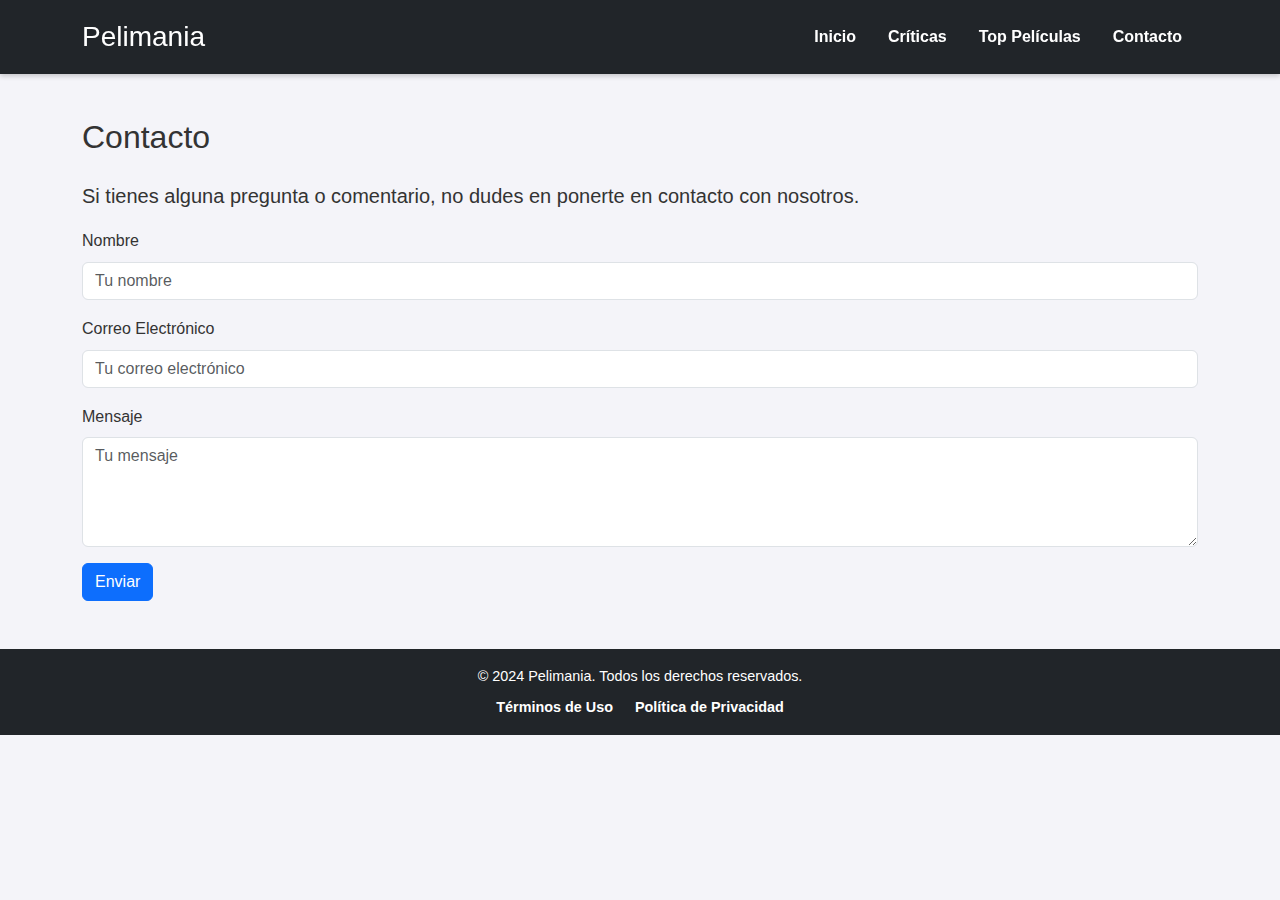
<file: contacto.html>
<!DOCTYPE html>
<html lang="es">
<head>
    <meta charset="UTF-8">
    <meta name="viewport" content="width=device-width, initial-scale=1.0">
    <title>Contacto - Pelimania</title>
    <link href="https://cdn.jsdelivr.net/npm/bootstrap@5.3.0-alpha1/dist/css/bootstrap.min.css" rel="stylesheet">
    <link rel="stylesheet" href="styles.css">
</head>
<body>
    <header class="bg-dark text-white py-3 fixed-top">
        <div class="container d-flex justify-content-between align-items-center">
            <h1 class="h3 mb-0">Pelimania</h1>
            <nav>
                <ul class="nav">
                    <li class="nav-item"><a class="nav-link text-white" href="index.html#">Inicio</a></li>
                    <li class="nav-item"><a class="nav-link text-white" href="index.html#criticas">Críticas</a></li>
                    <li class="nav-item"><a class="nav-link text-white" href="index.html#top-peliculas">Top Películas</a></li>
                    <li class="nav-item"><a class="nav-link text-white" href="#">Contacto</a></li> <!-- Enlace actualizado -->
                </ul>
            </nav>
        </div>
    </header>

    <main class="container my-5">
        <section id="contacto" class="mb-5">
            <h2 class="mb-4">Contacto</h2>
            <p class="lead">Si tienes alguna pregunta o comentario, no dudes en ponerte en contacto con nosotros.</p>

            <form action="#" method="POST">
                <div class="mb-3">
                    <label for="nombre" class="form-label">Nombre</label>
                    <input type="text" class="form-control" id="nombre" placeholder="Tu nombre" required>
                </div>

                <div class="mb-3">
                    <label for="email" class="form-label">Correo Electrónico</label>
                    <input type="email" class="form-control" id="email" placeholder="Tu correo electrónico" required>
                </div>

                <div class="mb-3">
                    <label for="mensaje" class="form-label">Mensaje</label>
                    <textarea class="form-control" id="mensaje" rows="4" placeholder="Tu mensaje" required></textarea>
                </div>

                <button type="submit" class="btn btn-primary">Enviar</button>
            </form>
        </section>
    </main>

    <footer class="bg-dark text-white py-3">
        <p class="mb-2">&copy; 2024 Pelimania. Todos los derechos reservados.</p>
        <nav>
            <a href="terminos.html" class="text-white me-2">Términos de Uso</a>
            <a href="terminos.html#privacidad" class="text-white">Política de Privacidad</a>
        </nav>
    </footer>
</body>
</html>
</file>
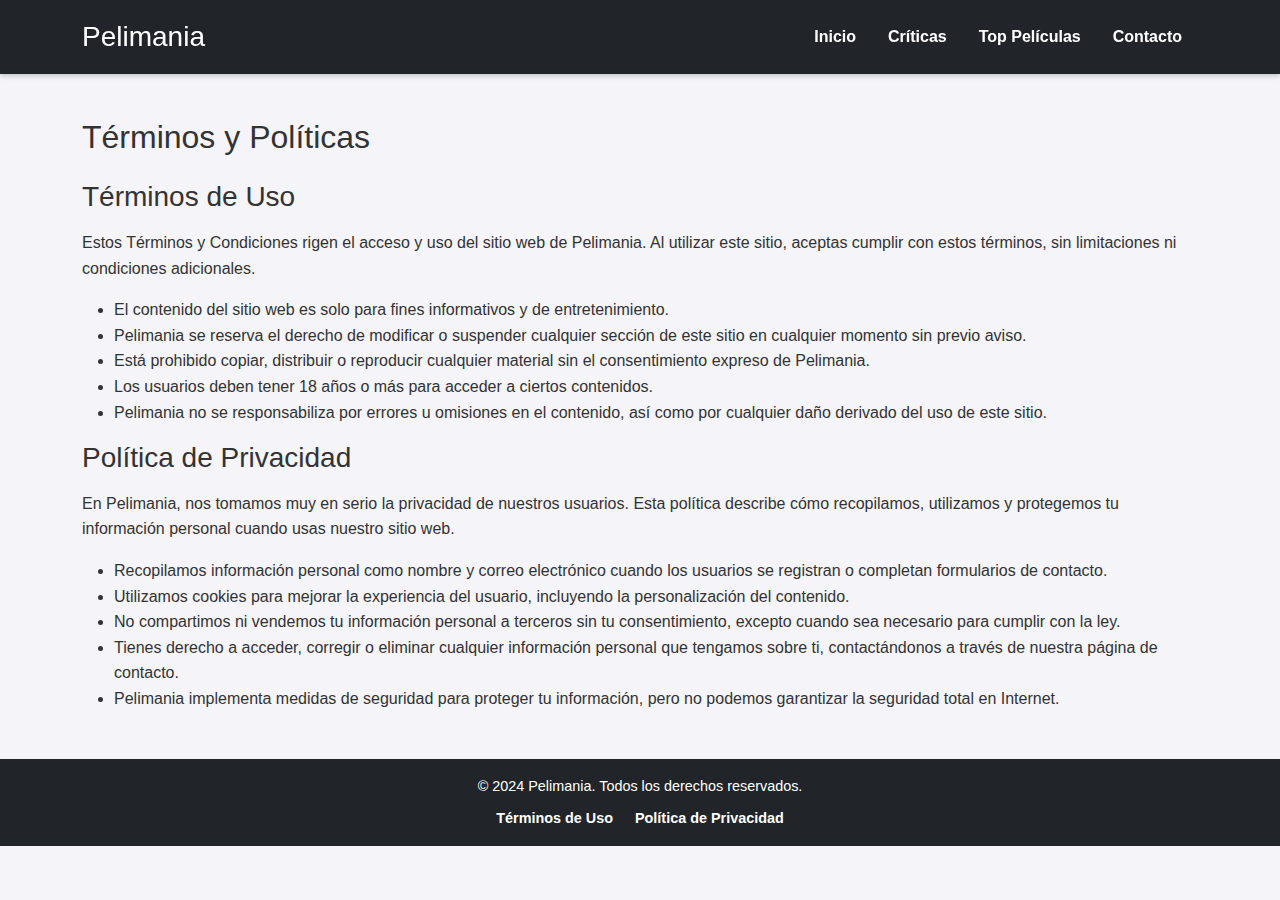
<file: terminos.html>
<!DOCTYPE html>
<html lang="es">
<head>
    <meta charset="UTF-8">
    <meta name="viewport" content="width=device-width, initial-scale=1.0">
    <title>Términos y Políticas - Pelimania</title>
    <link href="https://cdn.jsdelivr.net/npm/bootstrap@5.3.0-alpha1/dist/css/bootstrap.min.css" rel="stylesheet">
    <link rel="stylesheet" href="styles.css">
</head>
<body>
    <header class="bg-dark text-white py-3 fixed-top">
        <div class="container d-flex justify-content-between align-items-center">
            <h1 class="h3 mb-0">Pelimania</h1>
            <nav>
                <ul class="nav">
                    <li class="nav-item"><a class="nav-link text-white" href="index.html">Inicio</a></li>
                    <li class="nav-item"><a class="nav-link text-white" href="index.html#criticas">Críticas</a></li>
                    <li class="nav-item"><a class="nav-link text-white" href="index.html#top-peliculas">Top Películas</a></li>
                    <li class="nav-item"><a class="nav-link text-white" href="contacto.html">Contacto</a></li>
                </ul>
            </nav>
        </div>
    </header>

    <main class="container my-5">
        <section id="terminos-y-politicas">
            <h2 class="mb-4">Términos y Políticas</h2>
            
            <section id="terminos">
                <h3 class="mb-3">Términos de Uso</h3>
                <p>Estos Términos y Condiciones rigen el acceso y uso del sitio web de Pelimania. Al utilizar este sitio, aceptas cumplir con estos términos, sin limitaciones ni condiciones adicionales.</p>
                <ul>
                    <li>El contenido del sitio web es solo para fines informativos y de entretenimiento.</li>
                    <li>Pelimania se reserva el derecho de modificar o suspender cualquier sección de este sitio en cualquier momento sin previo aviso.</li>
                    <li>Está prohibido copiar, distribuir o reproducir cualquier material sin el consentimiento expreso de Pelimania.</li>
                    <li>Los usuarios deben tener 18 años o más para acceder a ciertos contenidos.</li>
                    <li>Pelimania no se responsabiliza por errores u omisiones en el contenido, así como por cualquier daño derivado del uso de este sitio.</li>
                </ul>
            </section>

            <section id="privacidad">
                <h3 class="mb-3">Política de Privacidad</h3>
                <p>En Pelimania, nos tomamos muy en serio la privacidad de nuestros usuarios. Esta política describe cómo recopilamos, utilizamos y protegemos tu información personal cuando usas nuestro sitio web.</p>
                <ul>
                    <li>Recopilamos información personal como nombre y correo electrónico cuando los usuarios se registran o completan formularios de contacto.</li>
                    <li>Utilizamos cookies para mejorar la experiencia del usuario, incluyendo la personalización del contenido.</li>
                    <li>No compartimos ni vendemos tu información personal a terceros sin tu consentimiento, excepto cuando sea necesario para cumplir con la ley.</li>
                    <li>Tienes derecho a acceder, corregir o eliminar cualquier información personal que tengamos sobre ti, contactándonos a través de nuestra página de contacto.</li>
                    <li>Pelimania implementa medidas de seguridad para proteger tu información, pero no podemos garantizar la seguridad total en Internet.</li>
                </ul>
            </section>
        </section>
    </main>

    <footer class="bg-dark text-white py-3">
        <p class="mb-2">&copy; 2024 Pelimania. Todos los derechos reservados.</p>
        <nav>
            <a href="#" class="text-white me-2">Términos de Uso</a>
            <a href="#privacidad" class="text-white">Política de Privacidad</a>
        </nav>
    </footer>
</body>
</html>
</file>
<file: styles.css>
body {
    font-family: 'Arial', sans-serif;
    line-height: 1.6;
    margin: 0;
    padding: 0;
    padding-top: 70px;
    background-color: #f4f4f9;
    color: #333;
}

header {
    position: fixed;
    top: 0;
    left: 0;
    width: 100%;
    background-color: #333;
    z-index: 1000;
    box-shadow: 0 2px 5px rgba(0, 0, 0, 0.2);
}
header .nav-link {
    color: white;
    font-weight: bold;
    transition: color 0.3s;
}
header .nav-link:hover {
    color: #ffc107;
    text-decoration: underline;
}

#hero {
    background-color: #ffffff;
    padding: 40px;
    border-radius: 10px;
    text-align: center;
    margin-bottom: 40px;
    box-shadow: 0 4px 10px rgba(0, 0, 0, 0.1);
}
#hero h2 {
    color: #222;
    margin-bottom: 20px;
}
#hero p {
    color: #555;
}

.card {
    margin: 10px;
    padding: 0;
    border-radius: 10px;
    box-shadow: 0 2px 8px rgba(0, 0, 0, 0.1);
}
.card:hover {
    transform: scale(1.05);
    box-shadow: 0 6px 15px rgba(0, 0, 0, 0.2);
}
.card-img-top {
    width: 100%;
    height: 400px;
    object-fit: contain;
    margin: 0 auto
}
.card-title {
    font-size: 1.25rem;
    margin-bottom: 10px;
    color: #222;
}
.card-text {
    font-size: 0.95rem;
    color: #555;
}

.score-box {
    display: inline-block;
    padding: 5px 15px;
    font-weight: bold;
    border-radius: 5px;
    color: white;
    text-align: center;
    margin-top: 10px;
}
.score-box[data-score="high"] {
    background-color: #28a745;
}
.score-box[data-score="medium"] {
    background-color: #ffc107;
}
.score-box[data-score="low"] {
    background-color: #dc3545;
}

.list-group-item {
    display: flex;
    align-items: center;
    gap: 15px;
    padding: 15px;
    border: none;
    border-bottom: 1px solid #ddd;
    background-color: #fff;
    border-radius: 5px;
    box-shadow: 0 2px 5px rgba(0, 0, 0, 0.1);
    transition: transform 0.3s, box-shadow 0.3s;
}
.list-group-item:hover {
    transform: translateY(-3px);
    box-shadow: 0 4px 10px rgba(0, 0, 0, 0.15);
}
.list-group-item img {
    width: 120px;
    height: 180px;
    object-fit: cover;
    border-radius: 5px;
}
.list-group-item span {
    font-size: 1.1rem;
    font-weight: bold;
    color: #333;
}

footer {
    background: #222;
    color: white;
    text-align: center;
    padding: 20px 0;
    margin-top: 40px;
    font-size: 0.9rem;
}
footer a {
    color: white;
    margin: 0 10px;
    text-decoration: none;
    font-weight: bold;
    transition: color 0.3s;
}
footer a:hover {
    color: #ffc107;
}

@media (max-width: 768px) {
    #hero {
        padding: 20px;
    }
    .card-img-top {
        height: 200px;
    }
    .list-group-item {
        flex-direction: column;
        text-align: center;
    }
    .list-group-item img {
        width: 100px;
        height: 150px;
    }
}
</file>
